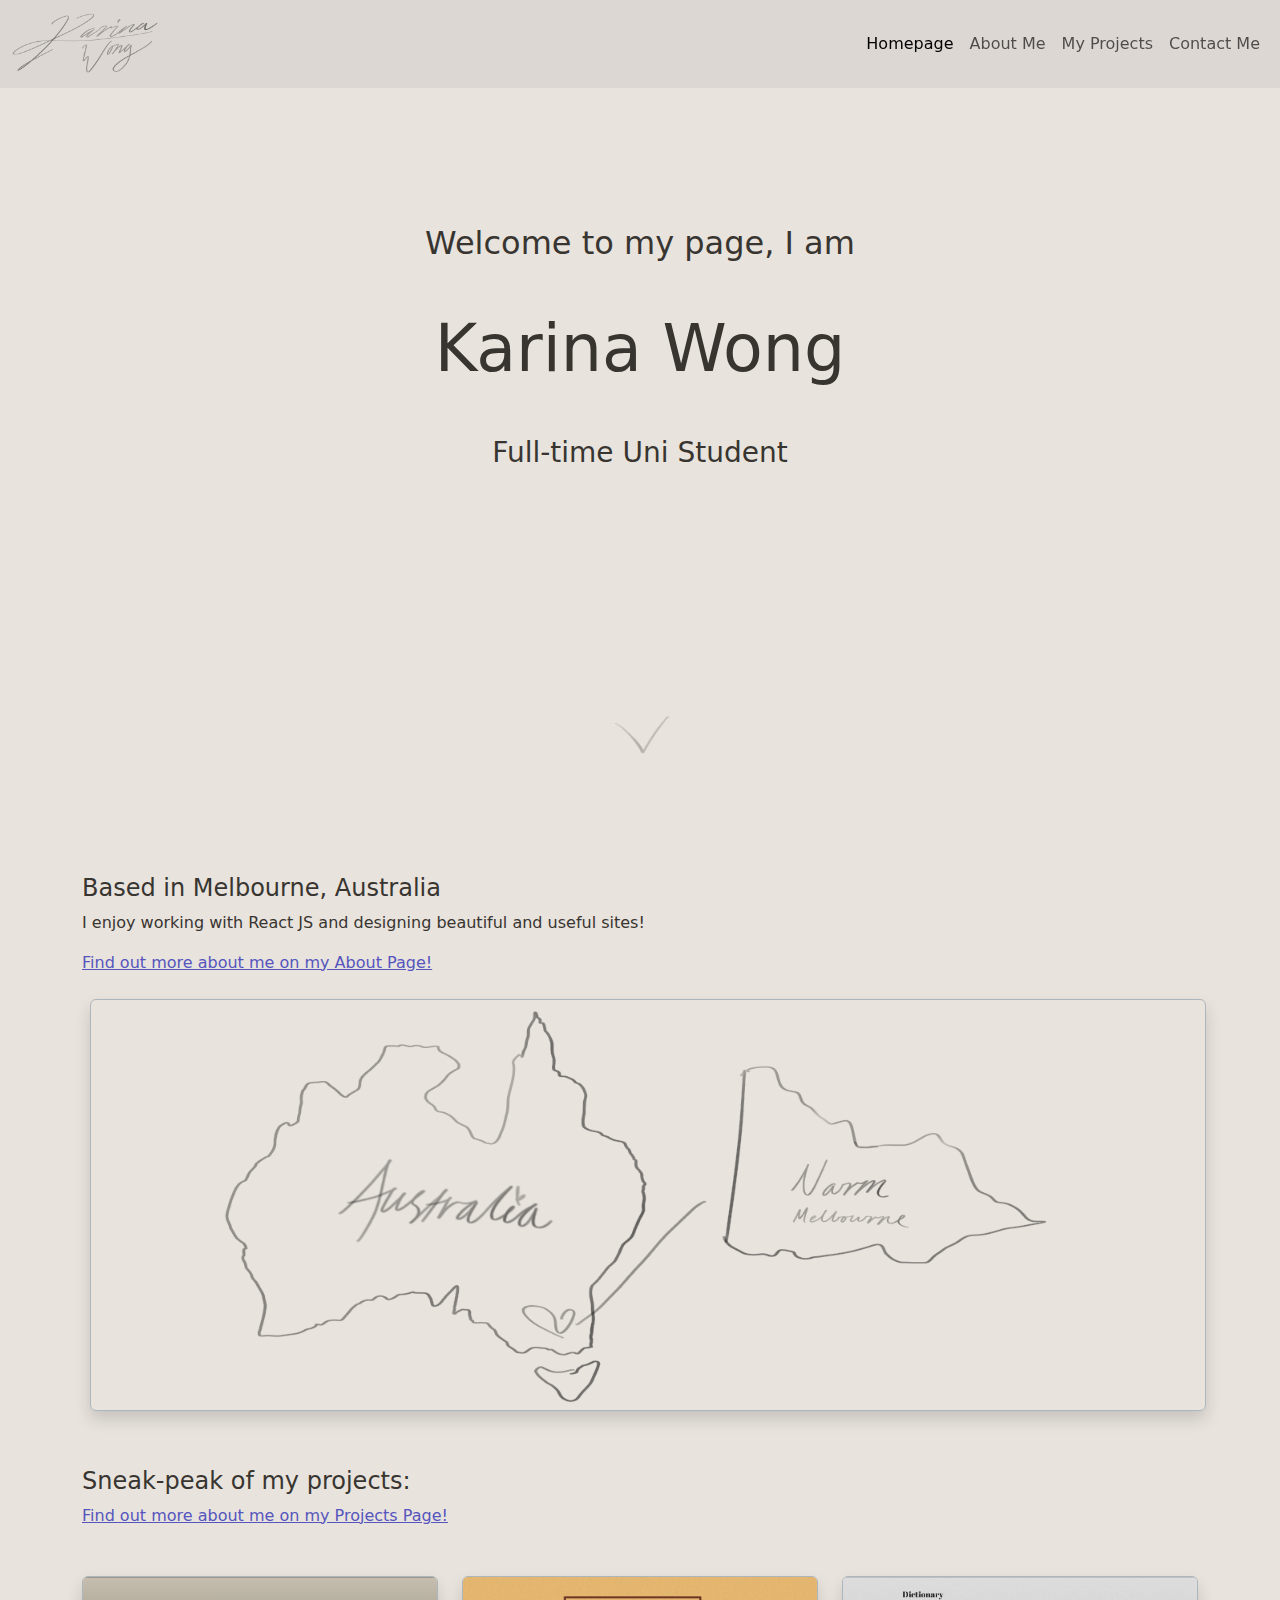
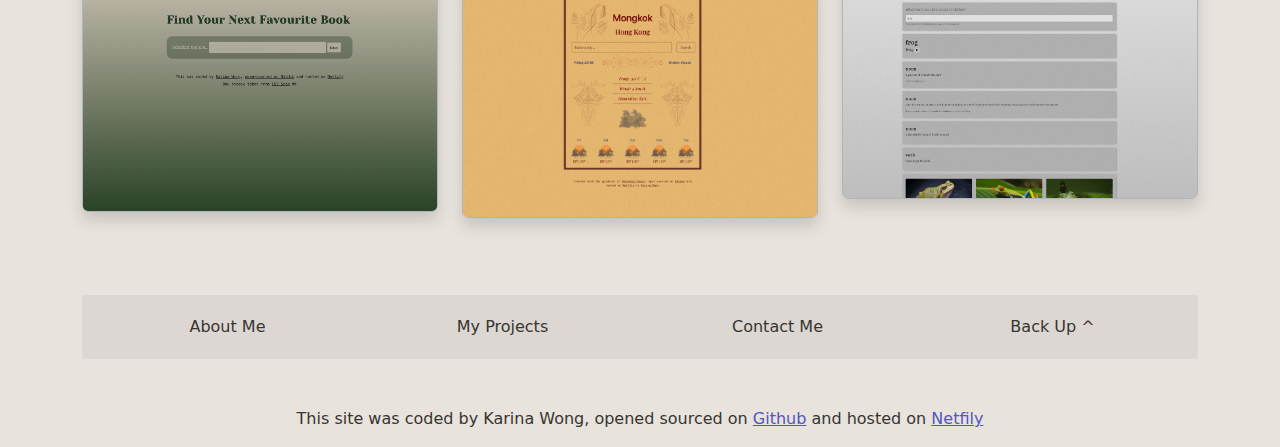
<file: index.html>
<!DOCTYPE html>
<html lang="en">
  <head>
    <meta charset="UTF-8" />
    <meta name="viewport" content="width=device-width, initial-scale=1.0" />
    <meta
      name="description"
      content="Introductory information hub to front-end developer Karina Wong. A library of her SheCodes Projects, an about page and contact information."
    />
    <link
      href="https://cdn.jsdelivr.net/npm/bootstrap@5.3.3/dist/css/bootstrap.min.css"
      rel="stylesheet"
      integrity="sha384-QWTKZyjpPEjISv5WaRU9OFeRpok6YctnYmDr5pNlyT2bRjXh0JMhjY6hW+ALEwIH"
      crossorigin="anonymous"
    />
    <script
      src="https://cdn.jsdelivr.net/npm/bootstrap@5.3.3/dist/js/bootstrap.bundle.min.js"
      integrity="sha384-YvpcrYf0tY3lHB60NNkmXc5s9fDVZLESaAA55NDzOxhy9GkcIdslK1eN7N6jIeHz"
      crossorigin="anonymous"
    ></script>
    <link rel="stylesheet" href="/styles.css" />
    <title>Junior Front-End Developer Homepage - Karina Wong</title>
  </head>
  <body>
    <div class="container">
      <div id="start-of-page" class="hidden">HELLO</div>
      <nav
        class="navbar fixed-top navbar-light navbar-expand-lg bg-body-tertiary"
      >
        <div class="container-fluid">
          <a class="navbar-brand" href="#"
            ><img
              src="/Pictures/Signature.png"
              alt="Karina Wong Signature"
              class="img-fluid brand-logo"
          /></a>
          <button
            class="navbar-toggler"
            type="button"
            data-bs-toggle="collapse"
            data-bs-target="#navbarNav"
            aria-controls="navbarNav"
            aria-expanded="false"
            aria-label="Toggle navigation"
            r
          >
            <span class="navbar-toggler-icon"></span>
          </button>
          <div
            class="collapse navbar-collapse justify-content-end"
            id="navbarNav"
          >
            <ul class="navbar-nav">
              <li class="nav-item">
                <a
                  class="nav-link active"
                  aria-current="page"
                  href="#start-of-page"
                  >Homepage</a
                >
              </li>
              <li class="nav-item">
                <a class="nav-link me-auto" href="/Secondary Pages/about.html"
                  >About Me</a
                >
              </li>
              <li class="nav-item">
                <a class="nav-link" href="/Secondary Pages/projects.html"
                  >My Projects</a
                >
              </li>
              <li class="nav-item">
                <a class="nav-link" href="/Secondary Pages/contact-me.html"
                  >Contact Me</a
                >
              </li>
            </ul>
          </div>
        </div>
      </nav>

      <h2 class="initial-title-gap text-center">Welcome to my page, I am</h2>
      <h1 class="mt-5 text-center">Karina Wong</h1>
      <h3 class="text-center mt-5 mb-5">Full-time Uni Student</h3>

      <div class="spacing"></div>
      <a href="#arrow" title="learn more">
        <img src="/Pictures/arrow.png" alt="Arrow" class="arrow" id="arrow"
      /></a>

      <h4 class="mt-5" id="homepage-info">Based in Melbourne, Australia</h4>
      <p>
        I enjoy working with React JS and designing beautiful and useful sites!
      </p>
      <a href="/Secondary Pages/about.html" class="link-colour"
        >Find out more about me on my About Page!</a
      >

      <img
        src="/Pictures/Australia.png"
        alt="Hand drawn picture of Australia"
        class="img-fluid m-2 border border-dark-subtle shadow rounded mt-4"
      />

      <h4 class="mt-5">Sneak-peak of my projects:</h4>
      <a href="/Secondary Pages/projects.html" class="link-colour"
        >Find out more about me on my Projects Page!</a
      >

      <div class="row mb-5 mt-5">
        <div class="col-12 col-md-4 mb-3">
          <img
            src="/Screenshots/Book-site.png"
            alt="Screenshot of my Book Finder site"
            class="img-fluid border border-dark-subtle shadow rounded"
          />
        </div>
        <div class="col-12 col-md-4 mb-3">
          <img
            src="/Screenshots/weather-app.png"
            alt="Screenshot of my weather App!"
            class="img-fluid border border-dark-subtle shadow rounded"
          />
        </div>
        <div class="col-12 col-md-4 mb-5">
          <img
            src="/Screenshots/dictionary-react-app.png"
            alt="Screenshot of my Dictionary Site"
            class="img-fluid border border-dark-subtle shadow rounded"
          />
        </div>
      </div>
      <footer class="mb-5">
        <div class="row text-center">
          <div class="col-3">
            <a href="/Secondary Pages/about.html" class="footer-deco"
              >About Me</a
            >
          </div>

          <div class="col-3">
            <a href="/Secondary Pages/projects.html" class="footer-deco"
              >My Projects</a
            >
          </div>

          <div class="col-3">
            <a href="/Secondary Pages/contact-me.html" class="footer-deco">
              Contact Me</a
            >
          </div>

          <div class="col-3">
            <a href="#start-of-page" class="footer-deco">Back Up ^</a>
          </div>
        </div>
      </footer>
      <p class="text-center mt-5">
        This site was coded by Karina Wong, opened sourced on
        <a
          href="https://github.com/gelbwong/Portfolio-Project-Responsive"
          target="_blank"
          title="Open this site's repository"
          class="link-colour"
          >Github</a
        >
        and hosted on
        <a
          href="https://karinawong-portfolio-project.netlify.app"
          target="_blank"
          title="Open site hosted on Netfily"
          class="link-colour"
          >Netfily</a
        >
      </p>
    </div>
  </body>
</html>
</file>
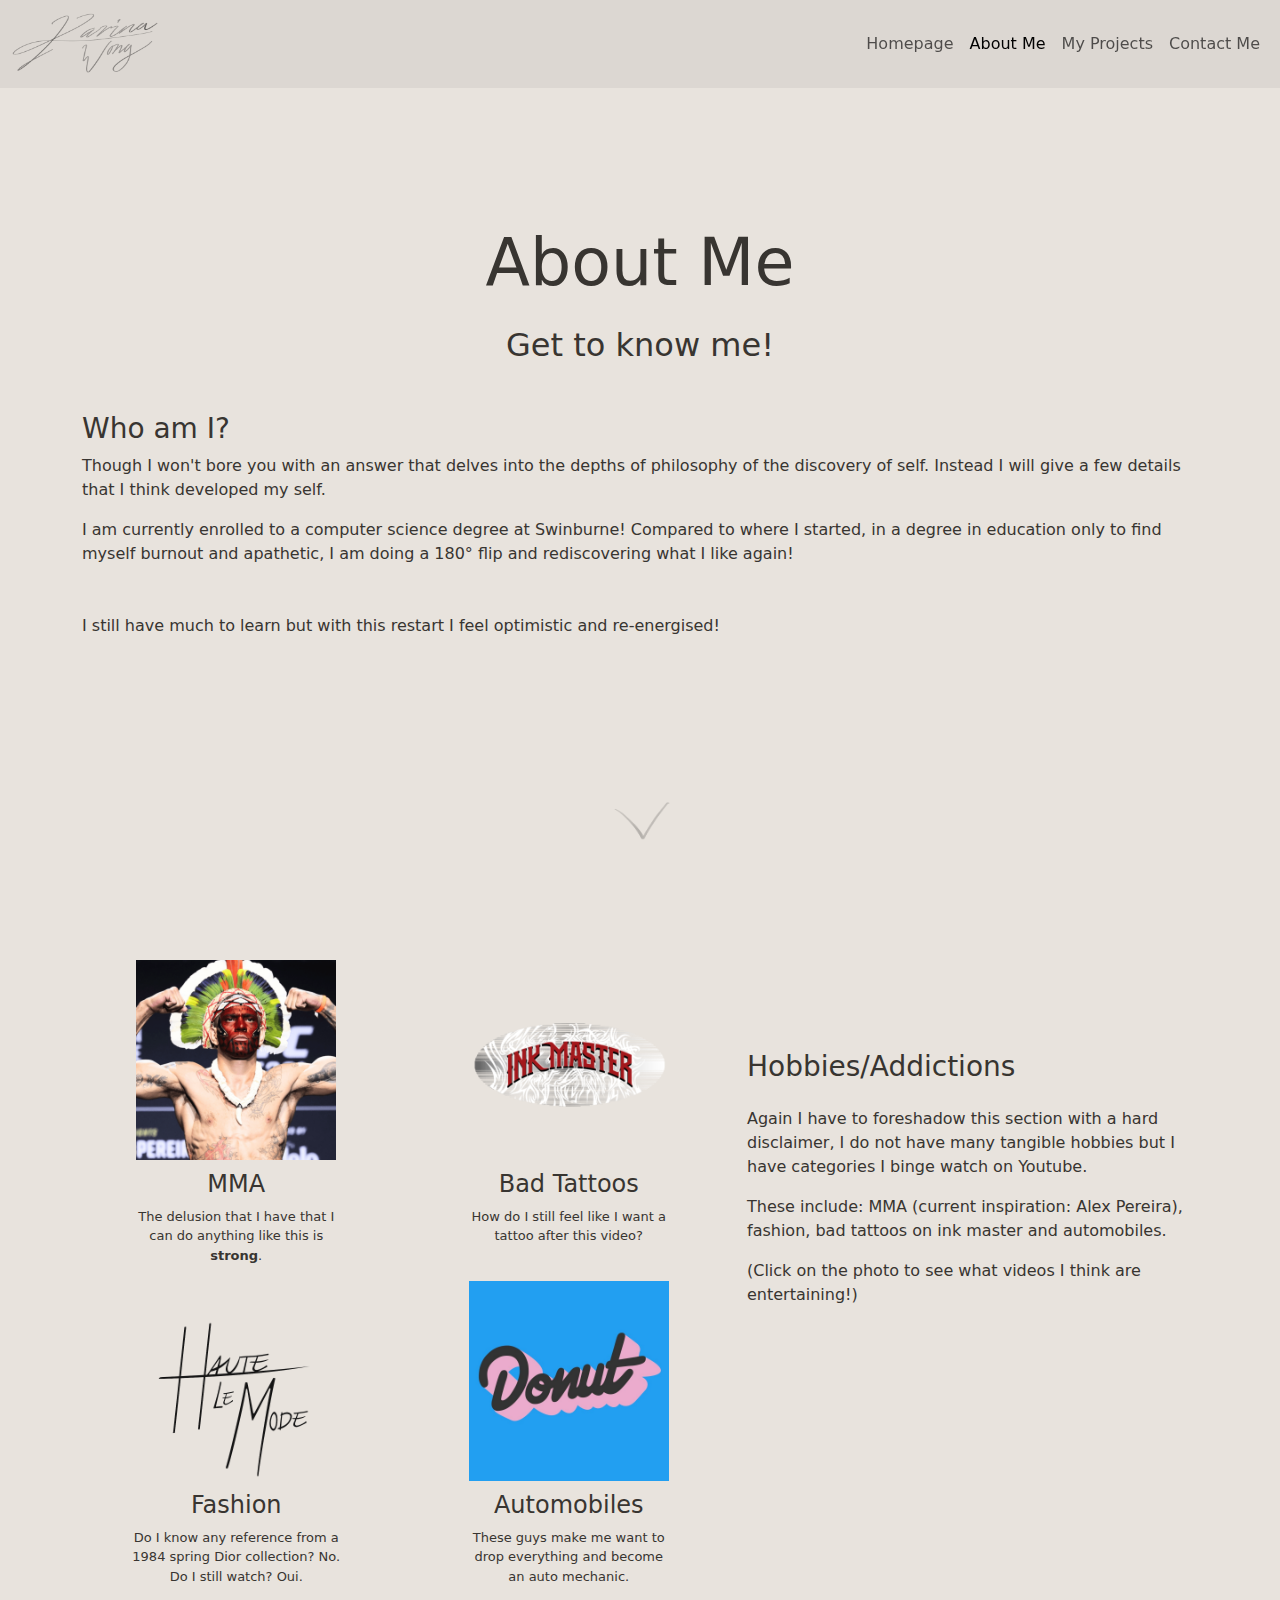
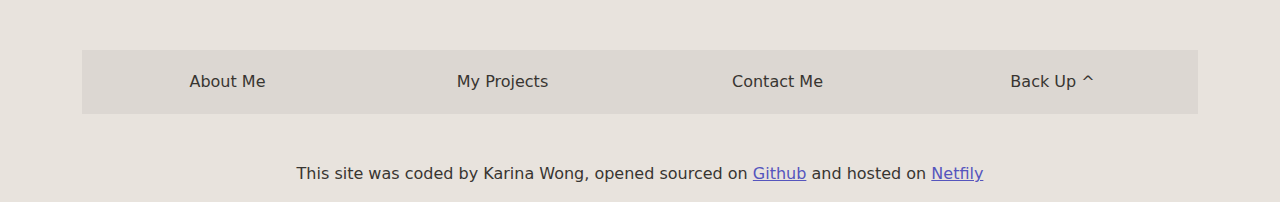
<file: Secondary Pages/about.html>
<!DOCTYPE html>
<html lang="en">
  <head>
    <meta charset="UTF-8" />
    <meta name="viewport" content="width=device-width, initial-scale=1.0" />
    <meta
      name="description"
      content="Get to know Karina from a different perspective, her interests and personal values."
    />
    <link
      href="https://cdn.jsdelivr.net/npm/bootstrap@5.3.3/dist/css/bootstrap.min.css"
      rel="stylesheet"
      integrity="sha384-QWTKZyjpPEjISv5WaRU9OFeRpok6YctnYmDr5pNlyT2bRjXh0JMhjY6hW+ALEwIH"
      crossorigin="anonymous"
    />
    <script
      src="https://cdn.jsdelivr.net/npm/bootstrap@5.3.3/dist/js/bootstrap.bundle.min.js"
      integrity="sha384-YvpcrYf0tY3lHB60NNkmXc5s9fDVZLESaAA55NDzOxhy9GkcIdslK1eN7N6jIeHz"
      crossorigin="anonymous"
    ></script>
    <link rel="stylesheet" href="/styles.css" />
    <title>About - Karina Wong</title>
  </head>
  <body>
    <div id="start-of-page" class="hidden">HELLO</div>
    <div class="container">
      <nav
        class="navbar fixed-top navbar-light navbar-expand-lg bg-body-tertiary"
      >
        <div class="container-fluid">
          <a class="navbar-brand" href="/"
            ><img
              src="/Pictures/Signature.png"
              alt="Karina Wong Signature"
              class="img-fluid brand-logo"
          /></a>
          <button
            class="navbar-toggler"
            type="button"
            data-bs-toggle="collapse"
            data-bs-target="#navbarNav"
            aria-controls="navbarNav"
            aria-expanded="false"
            aria-label="Toggle navigation"
            r
          >
            <span class="navbar-toggler-icon"></span>
          </button>
          <div
            class="collapse navbar-collapse justify-content-end"
            id="navbarNav"
          >
            <ul class="navbar-nav">
              <li class="nav-item">
                <a class="nav-link" aria-current="page" href="/">Homepage</a>
              </li>
              <li class="nav-item">
                <a class="nav-link active" href="#start-of-page">About Me</a>
              </li>
              <li class="nav-item">
                <a class="nav-link" href="/Secondary Pages/projects.html"
                  >My Projects</a
                >
              </li>
              <li class="nav-item">
                <a class="nav-link" href="/Secondary Pages/contact-me.html"
                  >Contact Me</a
                >
              </li>
            </ul>
          </div>
        </div>
      </nav>

      <h1 class="initial-title-gap text-center">About Me</h1>
      <h2 class="mt-4 text-center">Get to know me!</h2>

      <h3 class="mt-5">Who am I?</h3>
      <p>
        Though I won't bore you with an answer that delves into the depths of
        philosophy of the discovery of self. Instead I will give a few details
        that I think developed my self.
      </p>
      <p class="mb-5">
        I am currently enrolled to a computer science degree at Swinburne!
        Compared to where I started, in a degree in education only to find
        myself burnout and apathetic, I am doing a 180° flip and rediscovering
        what I like again!
      </p>
      <p>
        I still have much to learn but with this restart I feel optimistic and
        re-energised!
      </p>
      <div class="about-spacing"></div>
      <a href="#arrow" title="learn more">
        <img src="/Pictures/arrow.png" alt="Arrow" class="arrow" id="arrow"
      /></a>
      <div class="row mb-5 mt-5">
        <div class="col-12 col-md-7">
          <div class="row">
            <div class="col-6 youtube-containers">
              <a
                href="https://www.youtube.com/watch?v=dW92qYrR9Vw"
                target="_blank"
                title="Why Alex Pereira Speedran the UFC"
              >
                <img
                  src="/Pictures/poatan.png"
                  class="img-fluid youtube-images"
                  alt="Alex Poatan Pereira Posing"
              /></a>
              <h4 class="img-titles">MMA</h4>
              <p class="img-descriptions">
                The delusion that I have that I can do anything like this is
                <strong>strong</strong>.
              </p>
            </div>

            <div class="col-6 youtube-containers">
              <a
                href="https://youtu.be/cj8pIu0TO2Y?si=Jjs9xUWdwJRkMT5n"
                target="_blank"
                title="Season 9 Worst Tattoos"
              >
                <img
                  src="/Pictures/inkmaster.png"
                  class="img-fluid youtube-images"
                  alt="Ink Master Brand Logo"
              /></a>
              <h4 class="img-titles">Bad Tattoos</h4>
              <p class="img-descriptions">
                How do I still feel like I want a tattoo after this video?
              </p>
            </div>
            <div class="col-6 youtube-containers">
              <a
                href="https://youtu.be/fm705YUx2Ak?si=A5P5-218tb7zHaEU"
                target="_blank"
                title="2024 MET GALA Fashion Roast Pt.4"
              >
                <img
                  src="/Pictures/hautelemode.png"
                  class="img-fluid youtube-images"
                  alt="Haute Le Mode Brand Logo"
              /></a>
              <h4 class="img-titles">Fashion</h4>
              <p class="img-descriptions">
                Do I know any reference from a 1984 spring Dior collection? No.
                <br />
                Do I still watch? Oui.
              </p>
            </div>
            <div class="col-6 youtube-containers">
              <a
                href="https://youtu.be/ND7jqbGwHUI?si=QzgbATz6sI7W-7oW"
                target="_blank"
                title="Miata Inventor vs Miatas of TikTok"
              >
                <img
                  src="/Pictures/donut.jpg"
                  class="img-fluid youtube-images"
                  alt="Donut Brand Logo"
              /></a>
              <h4 class="img-titles">Automobiles</h4>
              <p class="img-descriptions">
                These guys make me want to drop everything and become an auto
                mechanic.
              </p>
            </div>
          </div>
        </div>
        <div class="col-12 col-md-5">
          <h3 class="hobby-title mb-4">Hobbies/Addictions</h3>
          <p>
            Again I have to foreshadow this section with a hard disclaimer, I do
            not have many tangible hobbies but I have categories I binge watch
            on Youtube.
          </p>
          <p>
            These include: MMA (current inspiration: Alex Pereira), fashion, bad
            tattoos on ink master and automobiles.
          </p>
          <p>
            (Click on the photo to see what videos I think are entertaining!)
          </p>
        </div>
      </div>
      <footer class="mb-5">
        <div class="row text-center">
          <div class="col-3">
            <a href="#start-of-page" class="footer-deco">About Me</a>
          </div>

          <div class="col-3">
            <a href="/Secondary Pages/projects.html" class="footer-deco"
              >My Projects</a
            >
          </div>

          <div class="col-3">
            <a href="/Secondary Pages/contact-me.html" class="footer-deco">
              Contact Me</a
            >
          </div>

          <div class="col-3">
            <a href="#start-of-page" class="footer-deco">Back Up ^</a>
          </div>
        </div>
      </footer>
      <p class="text-center mt-5">
        This site was coded by Karina Wong, opened sourced on
        <a
          href="https://github.com/gelbwong/Portfolio-Project-Responsive"
          target="_blank"
          title="Open this site's repository"
          class="link-colour"
          >Github</a
        >
        and hosted on
        <a
          href="https://karinawong-portfolio-project.netlify.app"
          target="_blank"
          title="Open site hosted on Netfily"
          class="link-colour"
          >Netfily</a
        >
      </p>
    </div>
  </body>
</html>
</file>
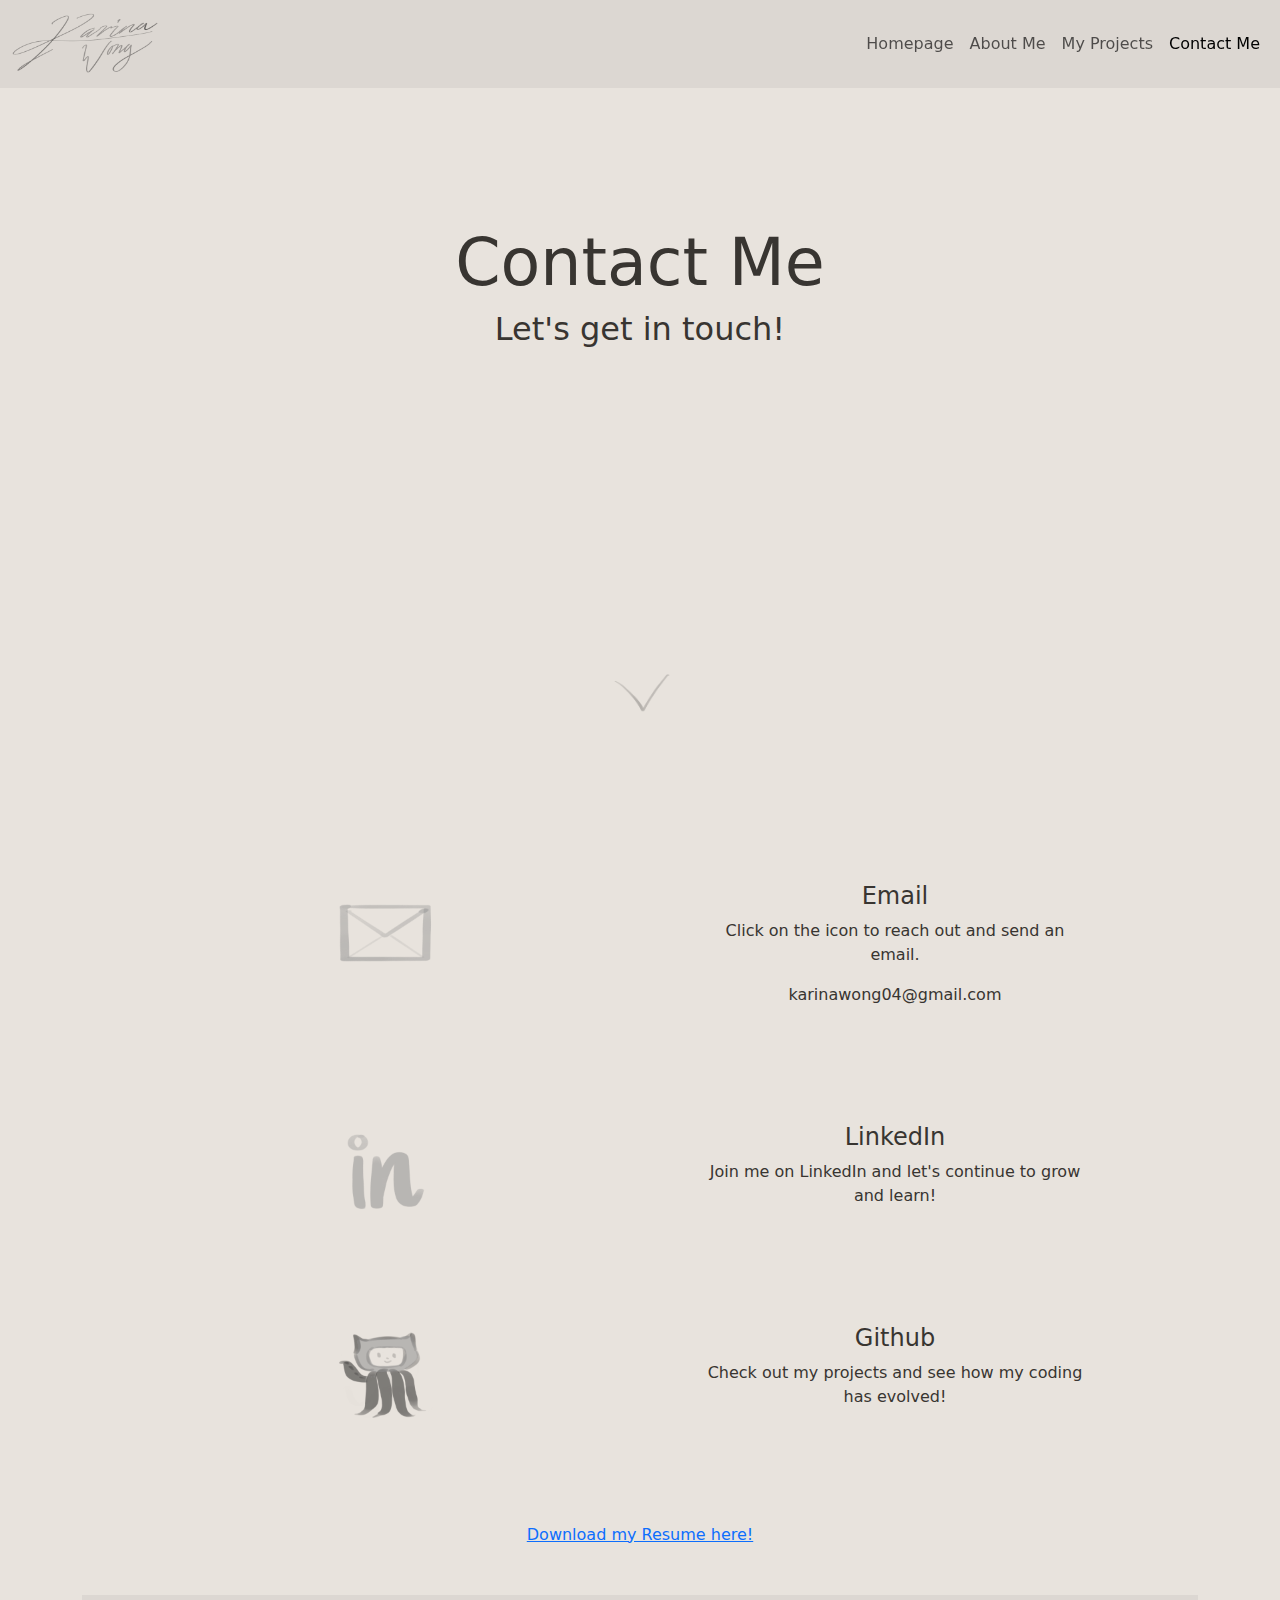
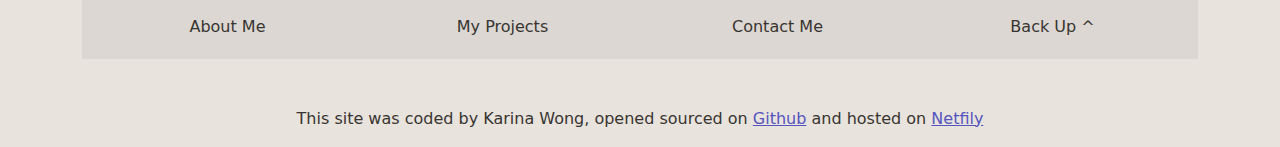
<file: Secondary Pages/contact-me.html>
<!DOCTYPE html>
<html lang="en">
  <head>
    <meta charset="UTF-8" />
    <meta name="viewport" content="width=device-width, initial-scale=1.0" />
    <meta
      name="description"
      content="Wondering how to get in touch with Karina Wong? Get in touch via Email, LinkedIn or GitHub."
    />
    <link
      href="https://cdn.jsdelivr.net/npm/bootstrap@5.3.3/dist/css/bootstrap.min.css"
      rel="stylesheet"
      integrity="sha384-QWTKZyjpPEjISv5WaRU9OFeRpok6YctnYmDr5pNlyT2bRjXh0JMhjY6hW+ALEwIH"
      crossorigin="anonymous"
    />
    <script
      src="https://cdn.jsdelivr.net/npm/bootstrap@5.3.3/dist/js/bootstrap.bundle.min.js"
      integrity="sha384-YvpcrYf0tY3lHB60NNkmXc5s9fDVZLESaAA55NDzOxhy9GkcIdslK1eN7N6jIeHz"
      crossorigin="anonymous"
    ></script>
    <link rel="stylesheet" href="/styles.css" />
    <title>Contact Me - Karina Wong</title>
  </head>
  <body>
    <div class="container">
      <div id="start-of-page" class="hidden">HELLO</div>
      <nav
        class="navbar fixed-top navbar-light navbar-expand-lg bg-body-tertiary"
      >
        <div class="container-fluid">
          <a class="navbar-brand" href="#"
            ><img
              src="/Pictures/Signature.png"
              alt="Karina Wong Signature"
              class="img-fluid brand-logo"
          /></a>
          <button
            class="navbar-toggler"
            type="button"
            data-bs-toggle="collapse"
            data-bs-target="#navbarNav"
            aria-controls="navbarNav"
            aria-expanded="false"
            aria-label="Toggle navigation"
            r
          >
            <span class="navbar-toggler-icon"></span>
          </button>
          <div
            class="collapse navbar-collapse justify-content-end"
            id="navbarNav"
          >
            <ul class="navbar-nav">
              <li class="nav-item">
                <a class="nav-link" aria-current="page" href="/">Homepage</a>
              </li>
              <li class="nav-item">
                <a class="nav-link" href="/Secondary Pages/about.html"
                  >About Me</a
                >
              </li>
              <li class="nav-item">
                <a class="nav-link" href="/Secondary Pages/projects.html"
                  >My Projects</a
                >
              </li>
              <li class="nav-item">
                <a class="nav-link active" href="#start-of-page">Contact Me</a>
              </li>
            </ul>
          </div>
        </div>
      </nav>

      <h1 class="initial-title-gap text-center">Contact Me</h1>
      <h2 class="text-center">Let's get in touch!</h2>

      <div class="projects-spacing"></div>

      <a href="#arrow" title="learn more">
        <img src="/Pictures/arrow.png" alt="Arrow" class="arrow" id="arrow"
      /></a>

      <div class="row text-center mx-5 mb-5">
        <div class="col-12 col-md-6 contact-elements">
          <a
            href="mailto:karinawong04@gmail.com"
            title="Click to generate email"
          >
            <img
              src="/icons/mail.png"
              alt="Hand dawn mail icon"
              class="img-fluid contact-icons"
          /></a>
        </div>

        <div class="col-12 col-md-6 contact-elements contact-text">
          <h4>Email</h4>
          <p>Click on the icon to reach out and send an email.</p>
          <p>karinawong04@gmail.com</p>
        </div>

        <div class="col-12 col-md-6 contact-elements">
          <a
            href="https://www.linkedin.com/in/karina-wong-7a0652221/"
            target="_blank"
            title="Explroe my LinkedIn account"
          >
            <img
              src="/icons/linkedin.png"
              alt="Hand dawn LinkedIn icon"
              class="img-fluid contact-icons"
          /></a>
        </div>

        <div class="col-12 col-md-6 contact-elements contact-text">
          <h4>LinkedIn</h4>
          <p>Join me on LinkedIn and let's continue to grow and learn!</p>
        </div>

        <div class="col-12 col-md-6 contact-elements">
          <a
            href="https://github.com/gelbwong"
            title="Go to my Github Account"
            target="_blank"
            class="project-credits-links"
          >
            <img
              src="/icons/github.png"
              alt="Hand dawn Github icon"
              class="img-fluid contact-icons"
          /></a>
        </div>

        <div class="col-12 col-md-6 contact-elements contact-text">
          <h4>Github</h4>
          <p>Check out my projects and see how my coding has evolved!</p>
        </div>
      </div>

      <div class="text-center mb-5">
        <a href="../Pictures/Karina-Wong-Resume-2025.zip" download
          >Download my Resume here!</a
        >
      </div>

      <footer class="mb-5">
        <div class="row text-center">
          <div class="col-3">
            <a href="/Secondary Pages/about.html" class="footer-deco"
              >About Me</a
            >
          </div>

          <div class="col-3">
            <a href="/Secondary Pages/projects.html" class="footer-deco"
              >My Projects</a
            >
          </div>

          <div class="col-3">
            <a href="#start-of-page" class="footer-deco"> Contact Me</a>
          </div>

          <div class="col-3">
            <a href="#start-of-page" class="footer-deco">Back Up ^</a>
          </div>
        </div>
      </footer>
      <p class="text-center mt-5">
        This site was coded by Karina Wong, opened sourced on
        <a
          href="https://github.com/gelbwong/Portfolio-Project-Responsive"
          target="_blank"
          title="Open this site's repository"
          class="link-colour"
          >Github</a
        >
        and hosted on
        <a
          href="https://karinawong-portfolio-project.netlify.app"
          target="_blank"
          title="Open site hosted on Netfily"
          class="link-colour"
          >Netfily</a
        >
      </p>
    </div>
  </body>
</html>
</file>
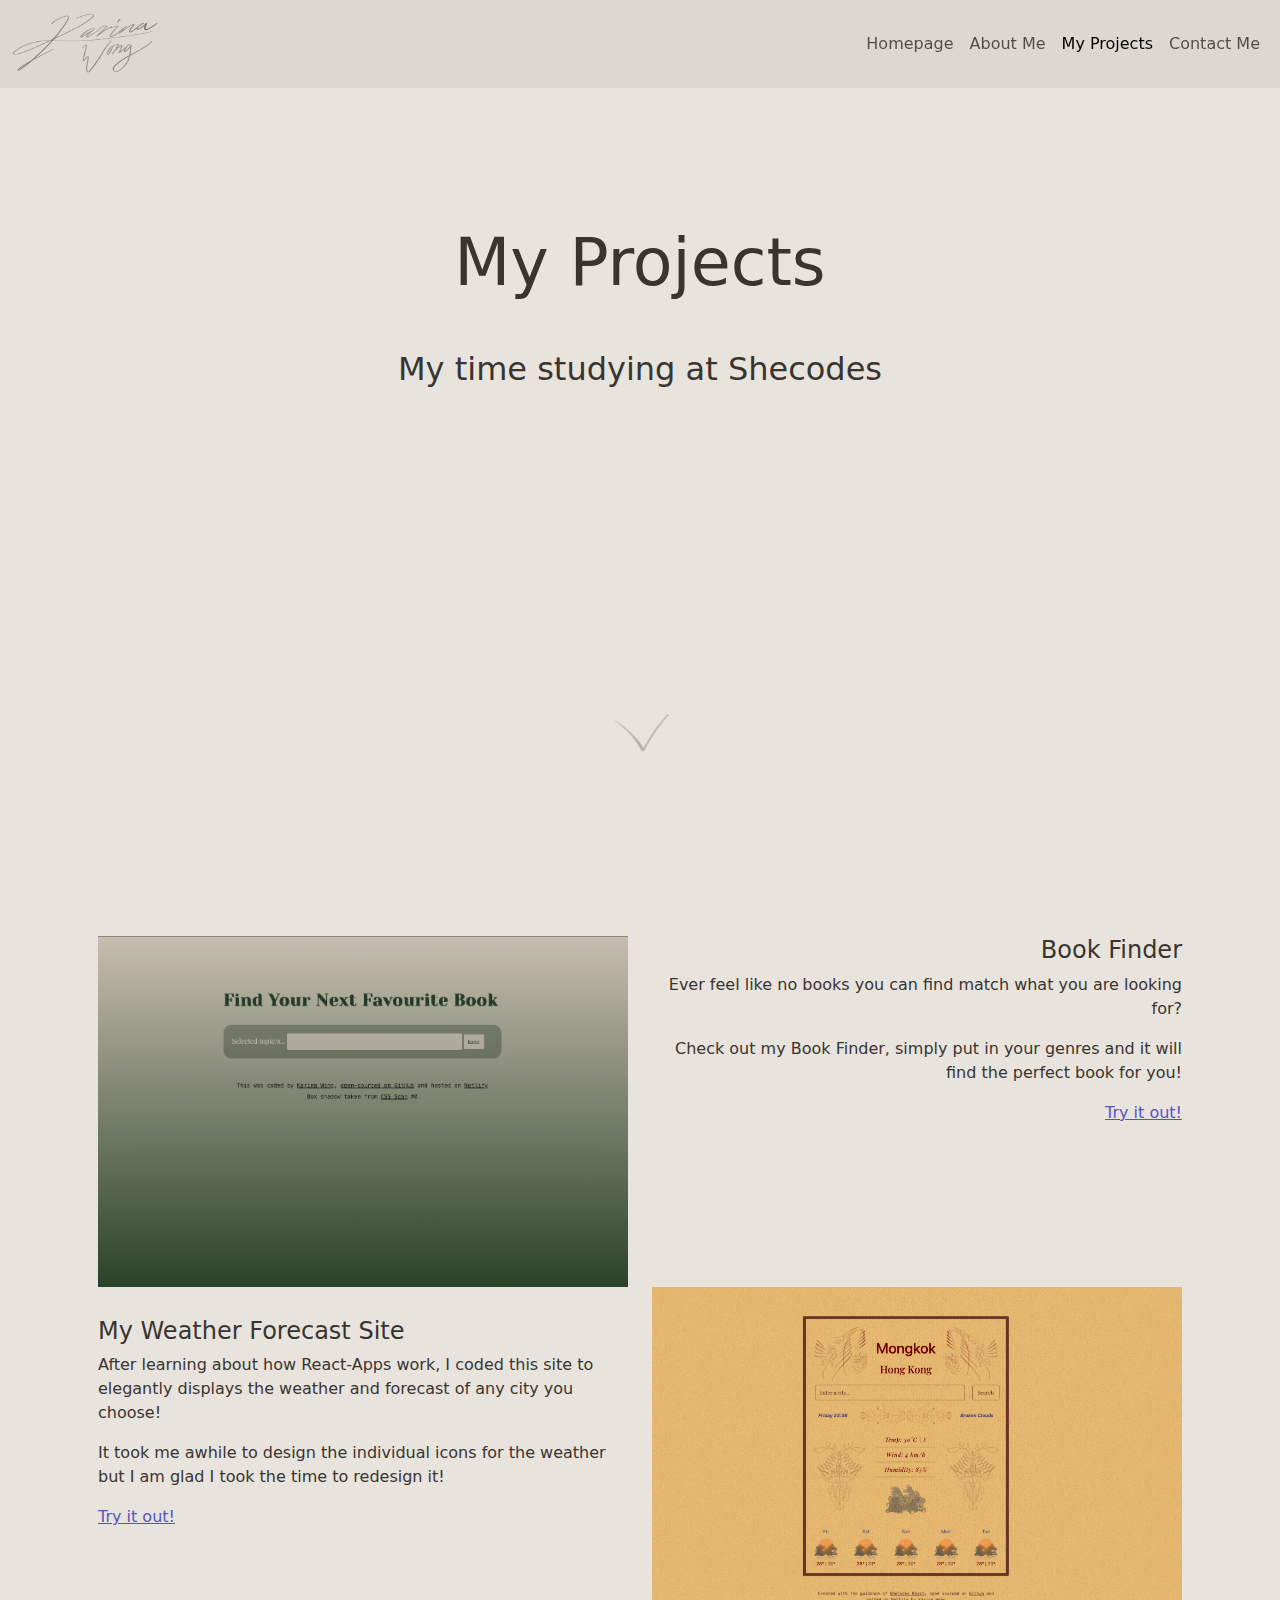
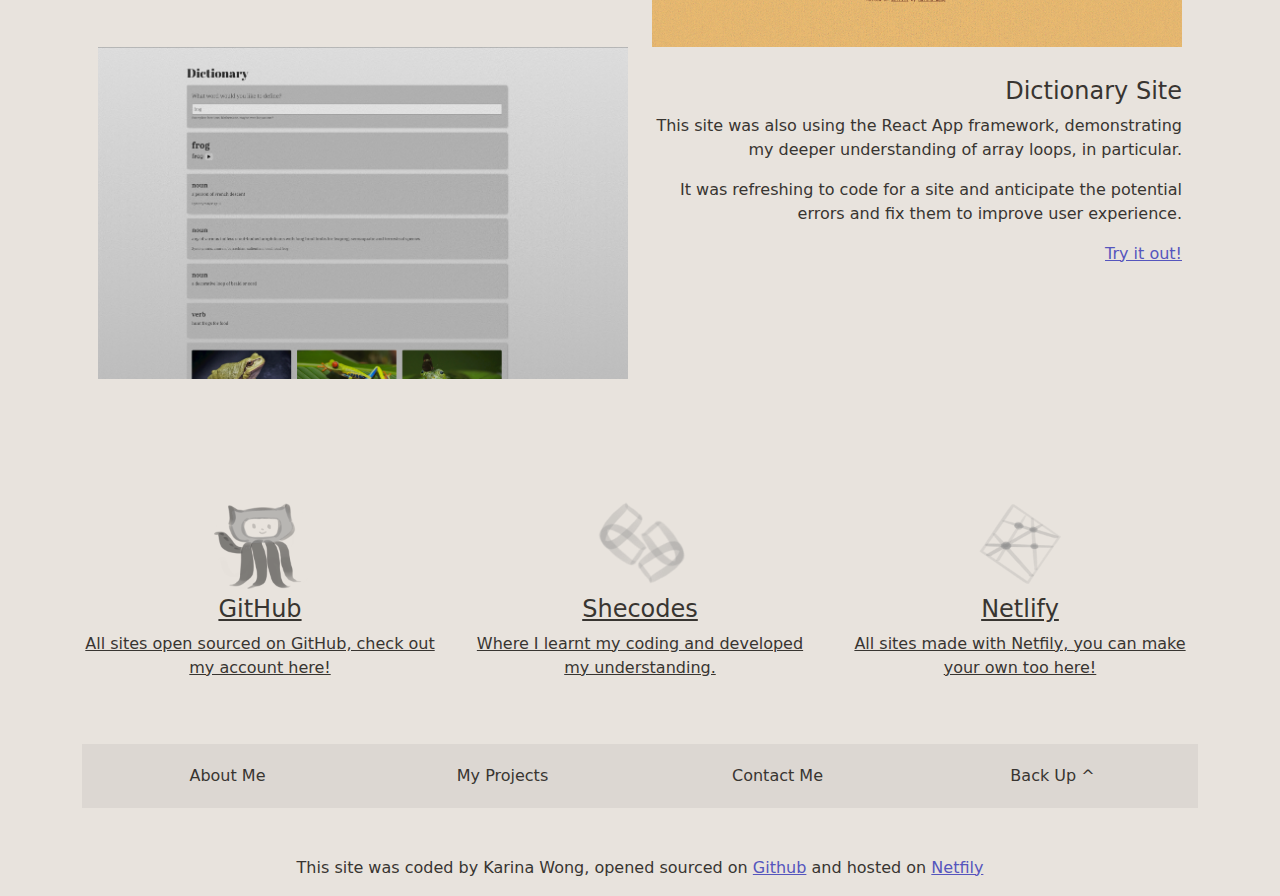
<file: Secondary Pages/projects.html>
<!DOCTYPE html>
<html lang="en">
  <head>
    <meta charset="UTF-8" />
    <meta name="viewport" content="width=device-width, initial-scale=1.0" />
    <meta
      name="description"
      content="Take a introductory look into Karina Wong's project portfolio, which includes a book finder, world clock and multiple page hosting.."
    />
    <link
      href="https://cdn.jsdelivr.net/npm/bootstrap@5.3.3/dist/css/bootstrap.min.css"
      rel="stylesheet"
      integrity="sha384-QWTKZyjpPEjISv5WaRU9OFeRpok6YctnYmDr5pNlyT2bRjXh0JMhjY6hW+ALEwIH"
      crossorigin="anonymous"
    />
    <script
      src="https://cdn.jsdelivr.net/npm/bootstrap@5.3.3/dist/js/bootstrap.bundle.min.js"
      integrity="sha384-YvpcrYf0tY3lHB60NNkmXc5s9fDVZLESaAA55NDzOxhy9GkcIdslK1eN7N6jIeHz"
      crossorigin="anonymous"
    ></script>
    <link rel="stylesheet" href="/styles.css" />
    <title>Project Portfolio - Karina Wong</title>
  </head>
  <body>
    <div id="start-of-page" class="hidden">HELLO</div>
    <div class="container">
      <nav
        class="navbar fixed-top navbar-light navbar-expand-lg bg-body-tertiary"
      >
        <div class="container-fluid">
          <a class="navbar-brand" href="/"
            ><img
              src="/Pictures/Signature.png"
              alt="Karina Wong Signature"
              class="img-fluid brand-logo"
          /></a>
          <button
            class="navbar-toggler"
            type="button"
            data-bs-toggle="collapse"
            data-bs-target="#navbarNav"
            aria-controls="navbarNav"
            aria-expanded="false"
            aria-label="Toggle navigation"
            r
          >
            <span class="navbar-toggler-icon"></span>
          </button>
          <div
            class="collapse navbar-collapse justify-content-end"
            id="navbarNav"
          >
            <ul class="navbar-nav">
              <li class="nav-item">
                <a class="nav-link" aria-current="page" href="/">Homepage</a>
              </li>
              <li class="nav-item">
                <a class="nav-link me-auto" href="/Secondary Pages/about.html"
                  >About Me</a
                >
              </li>
              <li class="nav-item">
                <a class="nav-link active" href="#start-of-page">My Projects</a>
              </li>
              <li class="nav-item">
                <a class="nav-link" href="/Secondary Pages/contact-me.html"
                  >Contact Me</a
                >
              </li>
            </ul>
          </div>
        </div>
      </nav>

      <h1 class="initial-title-gap text-center">My Projects</h1>
      <h2 class="mt-5 text-center">My time studying at Shecodes</h2>

      <div class="projects-spacing"></div>

      <a href="#arrow" title="learn more">
        <img src="/Pictures/arrow.png" alt="Arrow" class="arrow" id="arrow"
      /></a>

      <div class="row mb-5">
        <div class="col-4 d-md-none">
          <img
            src="/Screenshots/Book-site.png"
            alt="Screenshot of Book finder site"
            class="img-fluid"
            title="Load book finder site"
          />
        </div>

        <div class="col-4 d-md-none">
          <img
            src="/Screenshots/weather-app.png"
            alt="Screenshot of Weather Forecast Site"
            class="img-fluid"
          />
        </div>
        <div class="col-4 d-md-none">
          <img
            src="/Screenshots/dictionary-react-app.png"
            alt="Screenshot of Ditionary site"
            class="img-fluid"
          />
        </div>
      </div>

      <div class="row mb-5 p-3">
        <div class="d-none d-md-block col-6">
          <img
            src="/Screenshots/Book-site.png"
            alt="Screenshot of Book Generator Site"
            class="img-fluid"
          />
        </div>

        <div class="col-12 col-md-6 text-end">
          <h4>Book Finder</h4>
          <p>
            Ever feel like no books you can find match what you are looking for?
          </p>
          <p>
            Check out my Book Finder, simply put in your genres and it will find
            the perfect book for you!
          </p>
          <a
            href="https://find-me-a-book-please.netlify.app"
            target="_blank"
            title="Go to Book finder Site"
            class="link-colour"
            >Try it out!</a
          >
        </div>

        <div class="col-12 col-md-6 project-text">
          <h4>My Weather Forecast Site</h4>
          <p>
            After learning about how React-Apps work, I coded this site to
            elegantly displays the weather and forecast of any city you choose!
          </p>
          <p>
            It took me awhile to design the individual icons for the weather but
            I am glad I took the time to redesign it!
          </p>
          <a
            href="https://reactweatherappv1shecodes.netlify.app/"
            target="_blank"
            title="Go to Weather Forecast Site"
            class="link-colour"
            >Try it out!</a
          >
        </div>

        <div class="d-none d-md-block col-6">
          <img
            src="/Screenshots/weather-app.png"
            alt="Screenshot of Weather Forecast Site"
            class="img-fluid"
          />
        </div>

        <div class="d-none d-md-block col-6">
          <img
            src="/Screenshots/dictionary-react-app.png"
            alt="Screenshot of Ditionary site"
            class="img-fluid"
          />
        </div>

        <div class="col-12 col-md-6 project-text text-end">
          <h4>Dictionary Site</h4>
          <p>
            This site was also using the React App framework, demonstrating my
            deeper understanding of array loops, in particular.
          </p>
          <p>
            It was refreshing to code for a site and anticipate the potential
            errors and fix them to improve user experience.
          </p>
          <a
            href="https://dictionary-shecodes-add-on.netlify.app/"
            target="_blank"
            title="Go to Dictionary Site"
            class="link-colour"
            >Try it out!</a
          >
        </div>
      </div>

      <div class="row mb-5 text-center project-credits">
        <div class="col-4">
          <a
            href="https://github.com/gelbwong"
            title="Go to my Github Account"
            target="_blank"
            class="link-hover-only"
          >
            <img
              src="/icons/github.png"
              alt="Hand drawn Github icon"
              class="img-fluid project-icon"
            />
            <h4>GitHub</h4>
            <p>All sites open sourced on GitHub, check out my account here!</p>
          </a>
        </div>
        <div class="col-4">
          <a
            href="https://www.shecodes.io"
            title="Go to Shecodes"
            target="_blank"
            class="link-hover-only"
          >
            <img
              src="/icons/shecodes.png"
              alt="Hand drawn Shecodes icon"
              class="img-fluid project-icon"
            />
            <h4>Shecodes</h4>
            <p>Where I learnt my coding and developed my understanding.</p>
          </a>
        </div>
        <div class="col-4">
          <a
            href="https://www.netlify.com"
            title="Go to Netlify"
            target="_blank"
            class="link-hover-only"
          >
            <img
              src="/icons/netlify.png"
              alt="Hand drawn Netlify icon"
              class="img-fluid project-icon"
            />
            <h4>Netlify</h4>
            <p>All sites made with Netfily, you can make your own too here!</p>
          </a>
        </div>
      </div>

      <footer class="mb-5">
        <div class="row text-center">
          <div class="col-3">
            <a href="/Secondary Pages/about.html" class="footer-deco"
              >About Me</a
            >
          </div>
          <div class="col-3">
            <a href="#start-of-page" class="footer-deco">My Projects</a>
          </div>
          <div class="col-3">
            <a href="/Secondary Pages/contact-me.html" class="footer-deco">
              Contact Me</a
            >
          </div>

          <div class="col-3">
            <a href="#start-of-page" class="footer-deco">Back Up ^</a>
          </div>
        </div>
      </footer>
      <p class="text-center mt-5">
        This site was coded by Karina Wong, opened sourced on
        <a
          href="https://github.com/gelbwong/Portfolio-Project-Responsive"
          target="_blank"
          title="Open this site's repository"
          class="link-colour"
          >Github</a
        >
        and hosted on
        <a
          href="https://karinawong-portfolio-project.netlify.app"
          target="_blank"
          title="Open site hosted on Netfily"
          class="link-colour"
          >Netfily</a
        >
      </p>
    </div>
  </body>
</html>
</file>
<file: styles.css>
:root {
  --background-colour: rgb(232, 227, 221);
  --secondary-background: rgba(218, 213, 208, 0.9);
  --text-colour: rgb(56, 53, 49);
  --link-colour: rgb(85, 85, 189);
  --link-hover-colour: rgb(75, 75, 141);
}

body {
  background-color: var(--background-colour);
}

.hidden {
  color: var(--background-colour);
}

.container,
.link-hover-only {
  color: var(--text-colour);
}

.navbar-light {
  background-color: var(--secondary-background) !important;
}

.brand-logo {
  max-width: 150px;
}

.link-colour {
  color: var(--link-colour);
}
.link-colour:hover,
.link-hover-only:hover {
  color: var(--link-hover-colour);
}

.arrow {
  display: block;
  margin: 0 auto;
  max-width: 100px;
  margin-bottom: 100px;
}

h1 {
  font-size: 65px;
}

.initial-title-gap {
  margin-top: 200px;
}

.spacing {
  padding: 90px;
}
.about-spacing {
  padding: 65px;
}
.projects-spacing {
  padding: 150px;
}

.footer-deco,
.project-credits-links {
  text-decoration: none;
  color: var(--text-colour);
}

.youtube-containers {
  text-align: center;
}

.youtube-images {
  max-width: 200px;
}

.img-descriptions {
  font-size: 13px;
  margin-left: 50px;
  margin-right: 50px;
}

.img-titles {
  margin-top: 10px;
}

.hobby-title {
  margin-top: 90px;
}

.project-text {
  margin-top: 30px;
}
.project-icon {
  max-width: 100px;
}
.project-credits {
  margin-top: 100px;
}

.contact-icons {
  max-width: 100px;
}
.contact-elements {
  padding: 50px 60px;
}

footer {
  background-color: var(--secondary-background);
  padding: 20px;
}

@media (max-width: 600px) {
  h1 {
    font-size: 40px;
  }
  h2 {
    font-size: 25px;
  }
  h3 {
    font-size: 20px;
  }
  h4 {
    font-size: 16px;
  }
  .find-out-more-link {
    font-size: 13px;
  }
  .img-descriptions {
    margin-left: 10px !important;
    margin-right: 10px !important;
  }
  .project-icon {
    max-width: 60px;
  }
}

@media (max-width: 768px) {
  .project-text {
    margin-top: 100px;
  }
  .project-icon {
    max-width: 80px;
  }

  .contact-text {
    padding-top: 0px !important;
  }
}

@media (max-width: 1000px) {
  .img-descriptions {
    margin-left: 20px !important;
    margin-right: 20px !important;
  }
  .container {
    max-width: 850px;
  }
}
</file>
